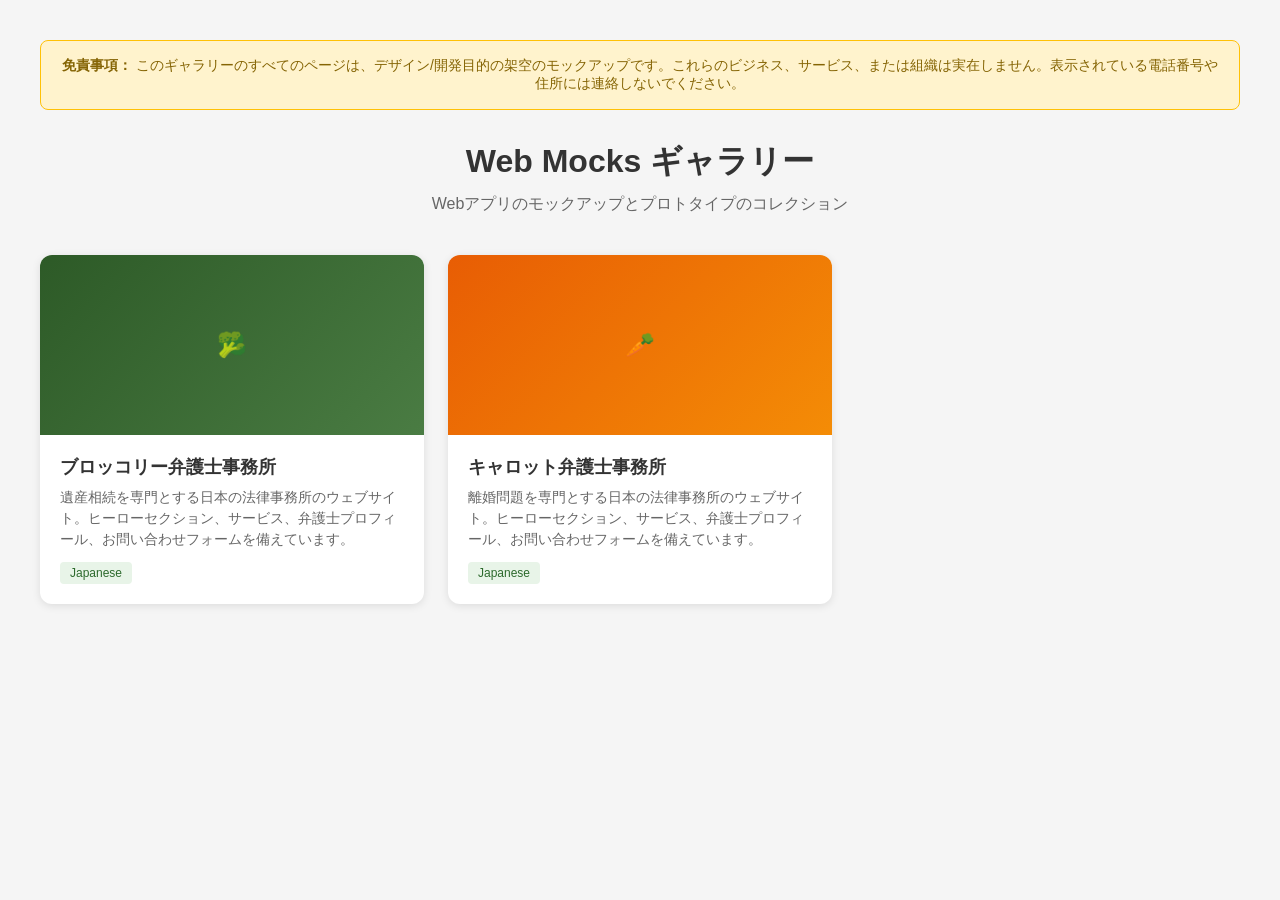
<file: index.html>
<!DOCTYPE html>
<html lang="ja">

<head>
    <meta charset="UTF-8">
    <meta name="viewport" content="width=device-width, initial-scale=1.0">
    <title>Web Mocks ギャラリー</title>
    <style>
        * {
            margin: 0;
            padding: 0;
            box-sizing: border-box;
        }

        body {
            font-family: -apple-system, BlinkMacSystemFont, 'Segoe UI', Roboto, sans-serif;
            background: #f5f5f5;
            min-height: 100vh;
            padding: 40px 20px;
        }

        .container {
            max-width: 1200px;
            margin: 0 auto;
        }

        h1 {
            text-align: center;
            margin-bottom: 10px;
            color: #333;
        }

        .subtitle {
            text-align: center;
            color: #666;
            margin-bottom: 40px;
        }

        .grid {
            display: grid;
            grid-template-columns: repeat(auto-fill, minmax(300px, 1fr));
            gap: 24px;
        }

        .card {
            background: #fff;
            border-radius: 12px;
            overflow: hidden;
            box-shadow: 0 2px 8px rgba(0, 0, 0, 0.1);
            transition: transform 0.2s, box-shadow 0.2s;
            text-decoration: none;
            color: inherit;
            display: block;
        }

        .card:hover {
            transform: translateY(-4px);
            box-shadow: 0 8px 24px rgba(0, 0, 0, 0.15);
        }

        .card a {
            text-decoration: none;
            color: inherit;
            display: block;
        }

        .card-preview {
            height: 180px;
            background: linear-gradient(135deg, #667eea 0%, #764ba2 100%);
            display: flex;
            align-items: center;
            justify-content: center;
            font-size: 48px;
        }

        .card-content {
            padding: 20px;
        }

        .card-title {
            font-size: 18px;
            font-weight: 600;
            margin-bottom: 8px;
            color: #333;
        }

        .card-desc {
            font-size: 14px;
            color: #666;
            line-height: 1.5;
        }

        .card-tag {
            display: inline-block;
            margin-top: 12px;
            padding: 4px 10px;
            background: #e8f4e8;
            color: #2d6a2d;
            border-radius: 4px;
            font-size: 12px;
        }

        .disclaimer {
            background: #fff3cd;
            border: 1px solid #ffc107;
            border-radius: 8px;
            padding: 16px 20px;
            margin-bottom: 30px;
            text-align: center;
        }

        .disclaimer strong {
            color: #856404;
        }

        .disclaimer p {
            color: #856404;
            font-size: 14px;
            margin: 0;
        }
    </style>
</head>

<body>
    <div class="container">
        <div class="disclaimer">
            <p><strong>免責事項：</strong>
                このギャラリーのすべてのページは、デザイン/開発目的の架空のモックアップです。これらのビジネス、サービス、または組織は実在しません。表示されている電話番号や住所には連絡しないでください。</p>
        </div>

        <h1>Web Mocks ギャラリー</h1>
        <p class="subtitle">Webアプリのモックアップとプロトタイプのコレクション</p>

        <div class="grid">
            <a href="broccoli-law/" class="card">
                <div class="card-preview" style="background: linear-gradient(135deg, #2d5a27 0%, #4a7c43 100%);">
                    <span style="color: white; font-size: 24px;">&#x1F966;</span>
                </div>
                <div class="card-content">
                    <h2 class="card-title">ブロッコリー弁護士事務所</h2>
                    <p class="card-desc">遺産相続を専門とする日本の法律事務所のウェブサイト。ヒーローセクション、サービス、弁護士プロフィール、お問い合わせフォームを備えています。</p>
                    <span class="card-tag">Japanese</span>
                </div>
            </a>

            <a href="carrot-law/" class="card">
                <div class="card-preview" style="background: linear-gradient(135deg, #e85d04 0%, #f48c06 100%);">
                    <span style="color: white; font-size: 24px;">&#x1F955;</span>
                </div>
                <div class="card-content">
                    <h2 class="card-title">キャロット弁護士事務所</h2>
                    <p class="card-desc">離婚問題を専門とする日本の法律事務所のウェブサイト。ヒーローセクション、サービス、弁護士プロフィール、お問い合わせフォームを備えています。</p>
                    <span class="card-tag">Japanese</span>
                </div>
            </a>

            <!-- Add more cards here as you create new mocks -->

        </div>
    </div>
</body>

</html>
</file>
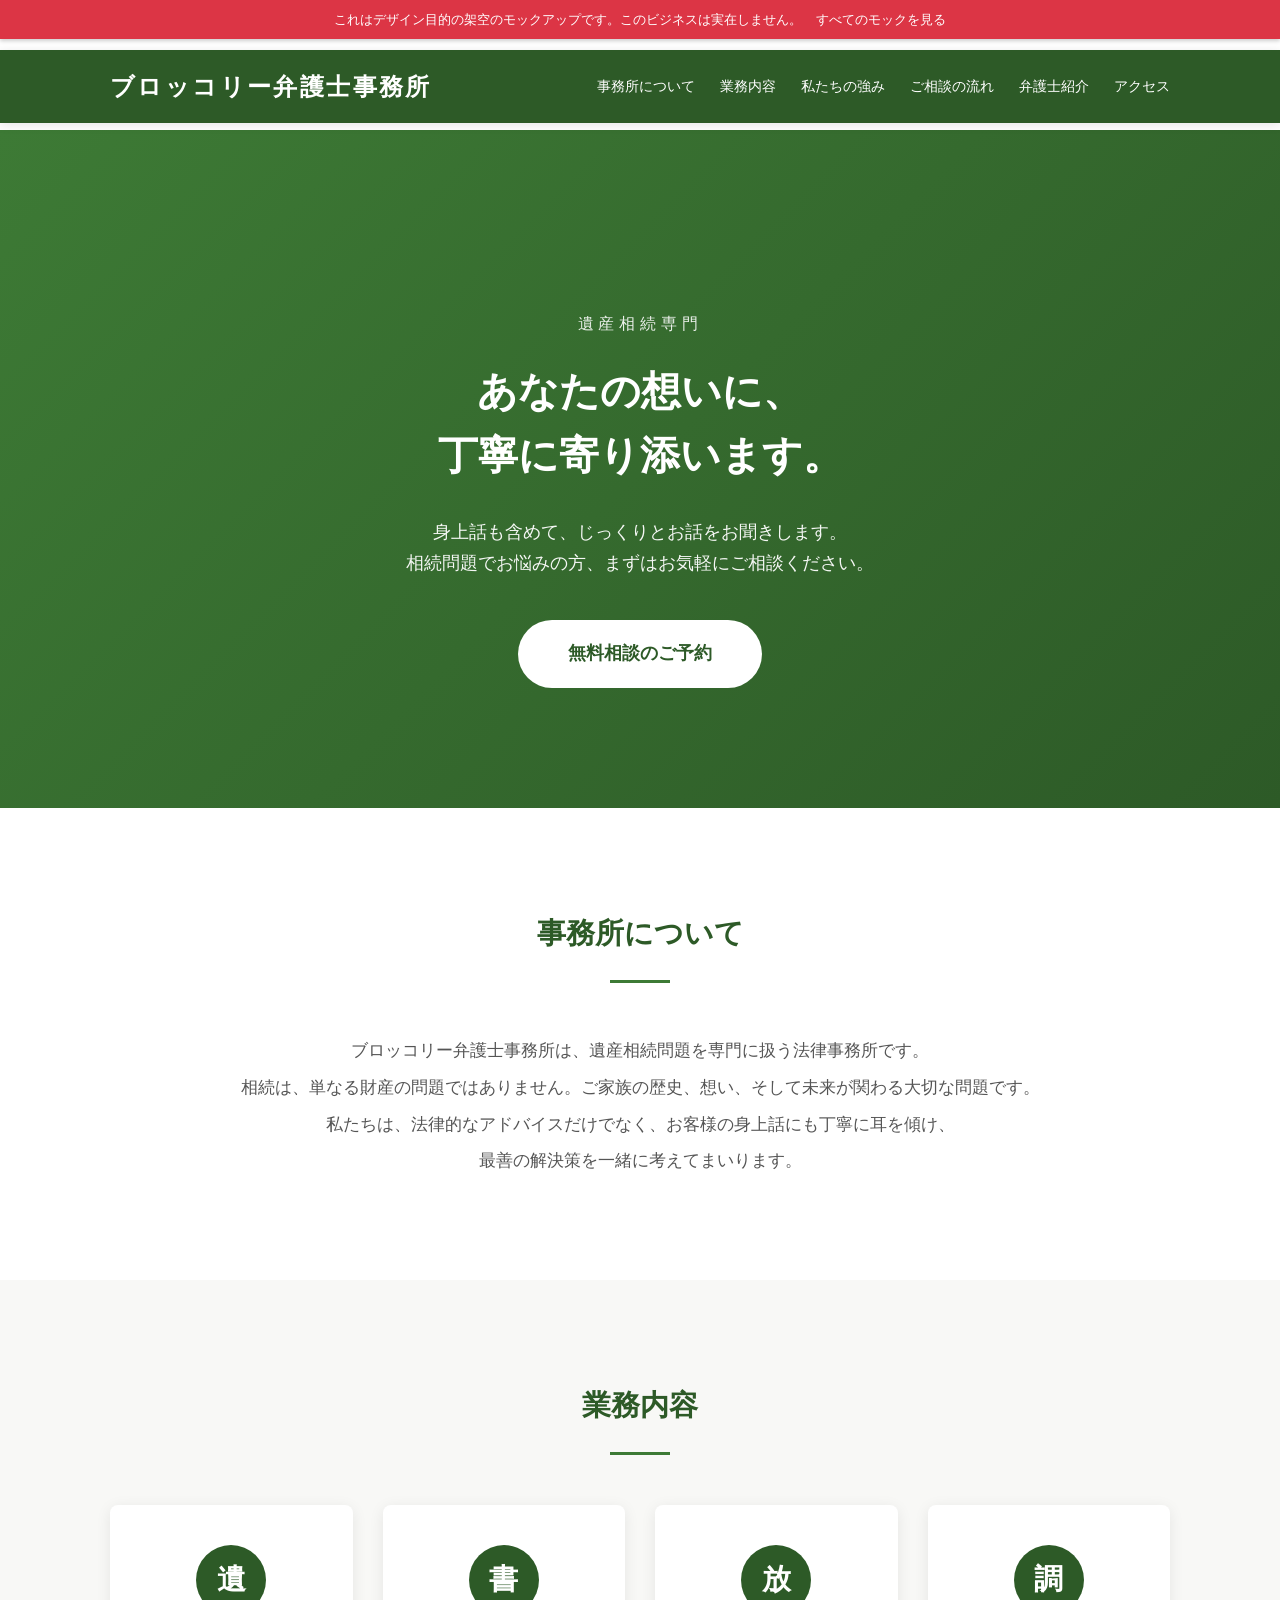
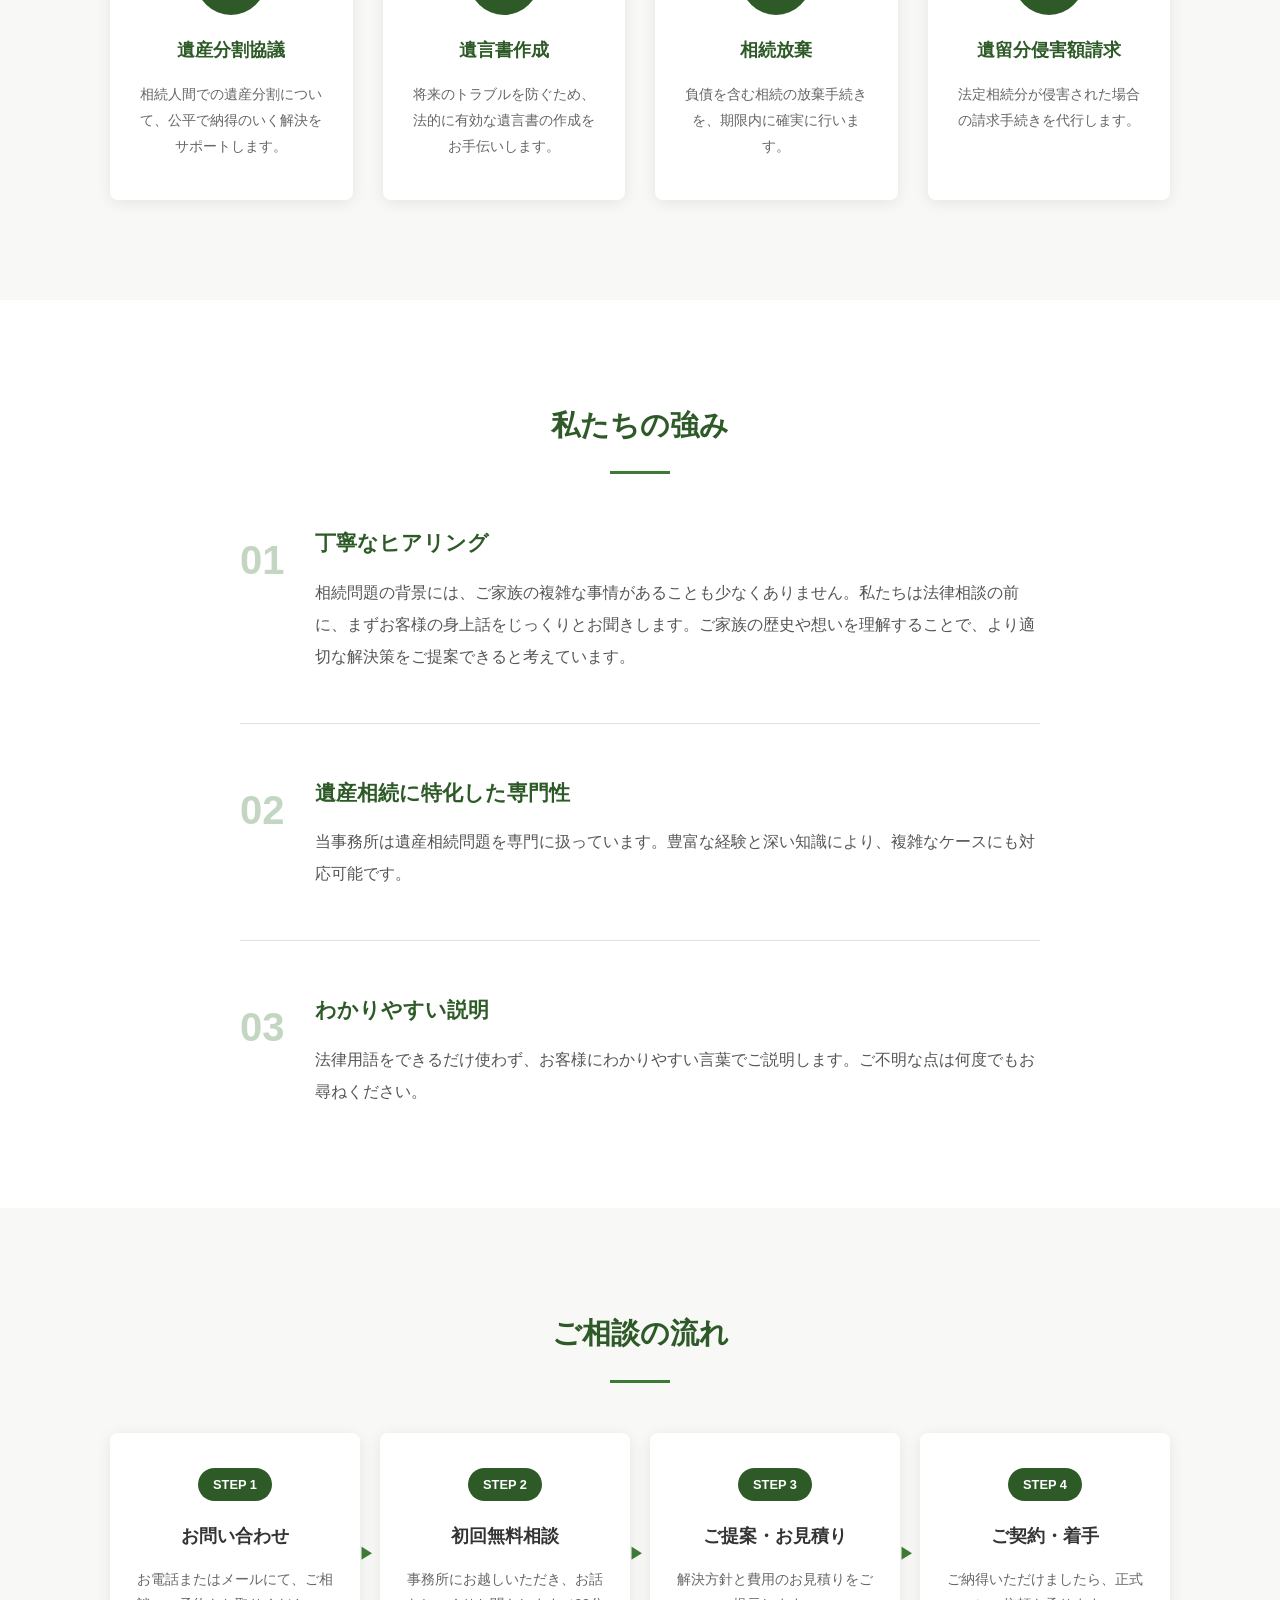
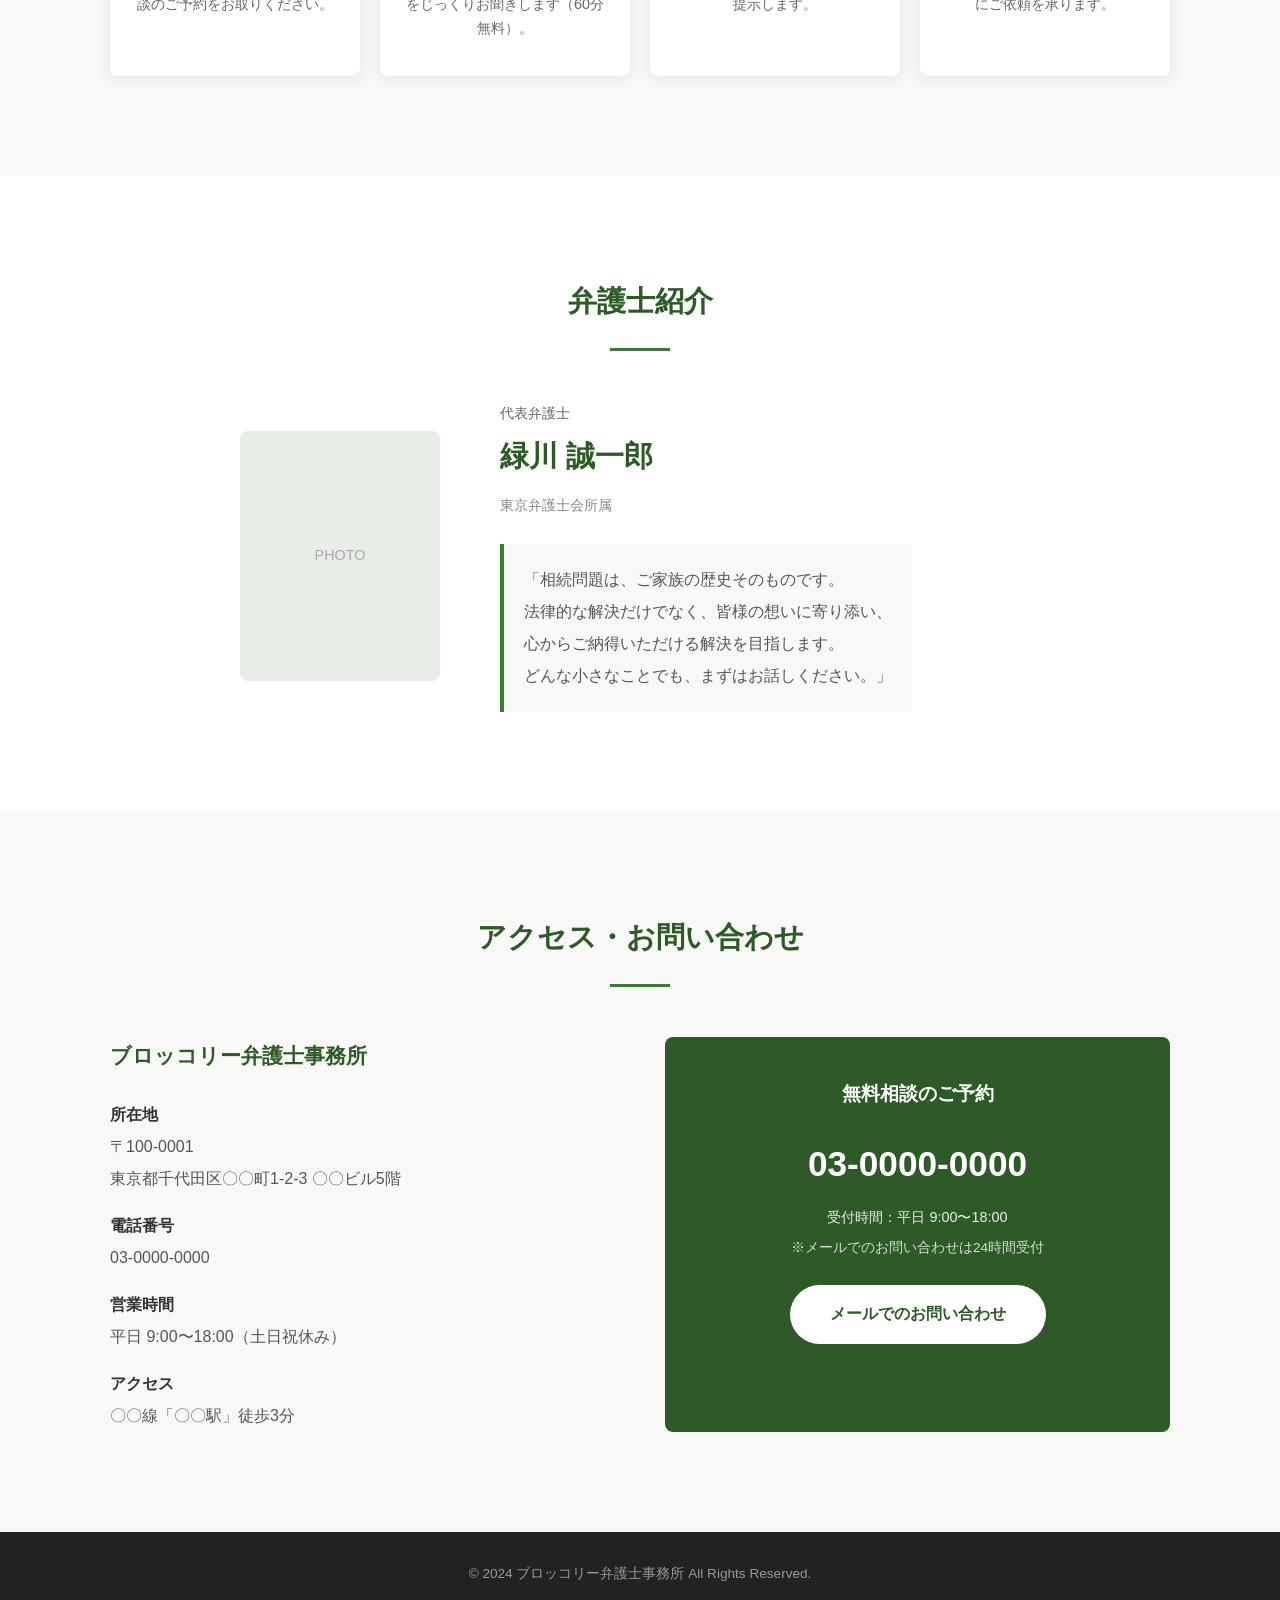
<file: broccoli-law/index.html>
<!DOCTYPE html>
<html lang="ja">

<head>
    <meta charset="UTF-8">
    <meta name="viewport" content="width=device-width, initial-scale=1.0">
    <title>ブロッコリー弁護士事務所 | 遺産相続専門</title>
    <link rel="stylesheet" href="style.css">
    <style>
        .mock-banner {
            position: fixed;
            top: 0;
            left: 0;
            right: 0;
            background: #dc3545;
            color: white;
            text-align: center;
            padding: 8px 16px;
            font-size: 13px;
            z-index: 10000;
            box-shadow: 0 2px 4px rgba(0, 0, 0, 0.2);
        }

        .mock-banner a {
            color: white;
            margin-left: 10px;
        }

        body {
            padding-top: 130px;
        }

        .header {
            top: 50px;
        }
    </style>
</head>

<body>
    <div class="mock-banner">
        これはデザイン目的の架空のモックアップです。このビジネスは実在しません。
        <a href="../">すべてのモックを見る</a>
    </div>

    <!-- ヘッダー -->
    <header class="header">
        <div class="header-inner">
            <h1 class="logo">ブロッコリー弁護士事務所</h1>
            <nav class="nav">
                <ul>
                    <li><a href="#about">事務所について</a></li>
                    <li><a href="#service">業務内容</a></li>
                    <li><a href="#feature">私たちの強み</a></li>
                    <li><a href="#flow">ご相談の流れ</a></li>
                    <li><a href="#lawyer">弁護士紹介</a></li>
                    <li><a href="#access">アクセス</a></li>
                </ul>
            </nav>
        </div>
    </header>

    <!-- メインビジュアル -->
    <section class="hero">
        <div class="hero-content">
            <p class="hero-sub">遺産相続専門</p>
            <h2 class="hero-title">あなたの想いに、<br>丁寧に寄り添います。</h2>
            <p class="hero-desc">身上話も含めて、じっくりとお話をお聞きします。<br>相続問題でお悩みの方、まずはお気軽にご相談ください。</p>
            <a href="#contact" class="btn-primary">無料相談のご予約</a>
        </div>
    </section>

    <!-- 事務所について -->
    <section id="about" class="section">
        <div class="container">
            <h2 class="section-title">事務所について</h2>
            <p class="section-text">
                ブロッコリー弁護士事務所は、遺産相続問題を専門に扱う法律事務所です。<br>
                相続は、単なる財産の問題ではありません。ご家族の歴史、想い、そして未来が関わる大切な問題です。<br>
                私たちは、法律的なアドバイスだけでなく、お客様の身上話にも丁寧に耳を傾け、<br>
                最善の解決策を一緒に考えてまいります。
            </p>
        </div>
    </section>

    <!-- 業務内容 -->
    <section id="service" class="section section-gray">
        <div class="container">
            <h2 class="section-title">業務内容</h2>
            <div class="service-grid">
                <div class="service-card">
                    <div class="service-icon">遺</div>
                    <h3>遺産分割協議</h3>
                    <p>相続人間での遺産分割について、公平で納得のいく解決をサポートします。</p>
                </div>
                <div class="service-card">
                    <div class="service-icon">書</div>
                    <h3>遺言書作成</h3>
                    <p>将来のトラブルを防ぐため、法的に有効な遺言書の作成をお手伝いします。</p>
                </div>
                <div class="service-card">
                    <div class="service-icon">放</div>
                    <h3>相続放棄</h3>
                    <p>負債を含む相続の放棄手続きを、期限内に確実に行います。</p>
                </div>
                <div class="service-card">
                    <div class="service-icon">調</div>
                    <h3>遺留分侵害額請求</h3>
                    <p>法定相続分が侵害された場合の請求手続きを代行します。</p>
                </div>
            </div>
        </div>
    </section>

    <!-- 私たちの強み -->
    <section id="feature" class="section">
        <div class="container">
            <h2 class="section-title">私たちの強み</h2>
            <div class="feature-list">
                <div class="feature-item">
                    <div class="feature-number">01</div>
                    <div class="feature-content">
                        <h3>丁寧なヒアリング</h3>
                        <p>相続問題の背景には、ご家族の複雑な事情があることも少なくありません。私たちは法律相談の前に、まずお客様の身上話をじっくりとお聞きします。ご家族の歴史や想いを理解することで、より適切な解決策をご提案できると考えています。
                        </p>
                    </div>
                </div>
                <div class="feature-item">
                    <div class="feature-number">02</div>
                    <div class="feature-content">
                        <h3>遺産相続に特化した専門性</h3>
                        <p>当事務所は遺産相続問題を専門に扱っています。豊富な経験と深い知識により、複雑なケースにも対応可能です。</p>
                    </div>
                </div>
                <div class="feature-item">
                    <div class="feature-number">03</div>
                    <div class="feature-content">
                        <h3>わかりやすい説明</h3>
                        <p>法律用語をできるだけ使わず、お客様にわかりやすい言葉でご説明します。ご不明な点は何度でもお尋ねください。</p>
                    </div>
                </div>
            </div>
        </div>
    </section>

    <!-- ご相談の流れ -->
    <section id="flow" class="section section-gray">
        <div class="container">
            <h2 class="section-title">ご相談の流れ</h2>
            <div class="flow-list">
                <div class="flow-item">
                    <div class="flow-step">STEP 1</div>
                    <h3>お問い合わせ</h3>
                    <p>お電話またはメールにて、ご相談のご予約をお取りください。</p>
                </div>
                <div class="flow-item">
                    <div class="flow-step">STEP 2</div>
                    <h3>初回無料相談</h3>
                    <p>事務所にお越しいただき、お話をじっくりお聞きします（60分無料）。</p>
                </div>
                <div class="flow-item">
                    <div class="flow-step">STEP 3</div>
                    <h3>ご提案・お見積り</h3>
                    <p>解決方針と費用のお見積りをご提示します。</p>
                </div>
                <div class="flow-item">
                    <div class="flow-step">STEP 4</div>
                    <h3>ご契約・着手</h3>
                    <p>ご納得いただけましたら、正式にご依頼を承ります。</p>
                </div>
            </div>
        </div>
    </section>

    <!-- 弁護士紹介 -->
    <section id="lawyer" class="section">
        <div class="container">
            <h2 class="section-title">弁護士紹介</h2>
            <div class="lawyer-profile">
                <div class="lawyer-photo"></div>
                <div class="lawyer-info">
                    <p class="lawyer-position">代表弁護士</p>
                    <h3 class="lawyer-name">緑川 誠一郎</h3>
                    <p class="lawyer-bar">東京弁護士会所属</p>
                    <p class="lawyer-message">
                        「相続問題は、ご家族の歴史そのものです。<br>
                        法律的な解決だけでなく、皆様の想いに寄り添い、<br>
                        心からご納得いただける解決を目指します。<br>
                        どんな小さなことでも、まずはお話しください。」
                    </p>
                </div>
            </div>
        </div>
    </section>

    <!-- アクセス・お問い合わせ -->
    <section id="access" class="section section-gray">
        <div class="container">
            <h2 class="section-title">アクセス・お問い合わせ</h2>
            <div class="access-grid">
                <div class="access-info">
                    <h3>ブロッコリー弁護士事務所</h3>
                    <dl>
                        <dt>所在地</dt>
                        <dd>〒100-0001<br>東京都千代田区〇〇町1-2-3 〇〇ビル5階</dd>
                        <dt>電話番号</dt>
                        <dd>03-0000-0000</dd>
                        <dt>営業時間</dt>
                        <dd>平日 9:00〜18:00（土日祝休み）</dd>
                        <dt>アクセス</dt>
                        <dd>〇〇線「〇〇駅」徒歩3分</dd>
                    </dl>
                </div>
                <div id="contact" class="contact-box">
                    <h3>無料相談のご予約</h3>
                    <p class="contact-tel">03-0000-0000</p>
                    <p class="contact-hours">受付時間：平日 9:00〜18:00</p>
                    <p class="contact-note">※メールでのお問い合わせは24時間受付</p>
                    <a href="mailto:info@example.com" class="btn-secondary">メールでのお問い合わせ</a>
                </div>
            </div>
        </div>
    </section>

    <!-- フッター -->
    <footer class="footer">
        <p>&copy; 2024 ブロッコリー弁護士事務所 All Rights Reserved.</p>
    </footer>
</body>

</html>
</file>
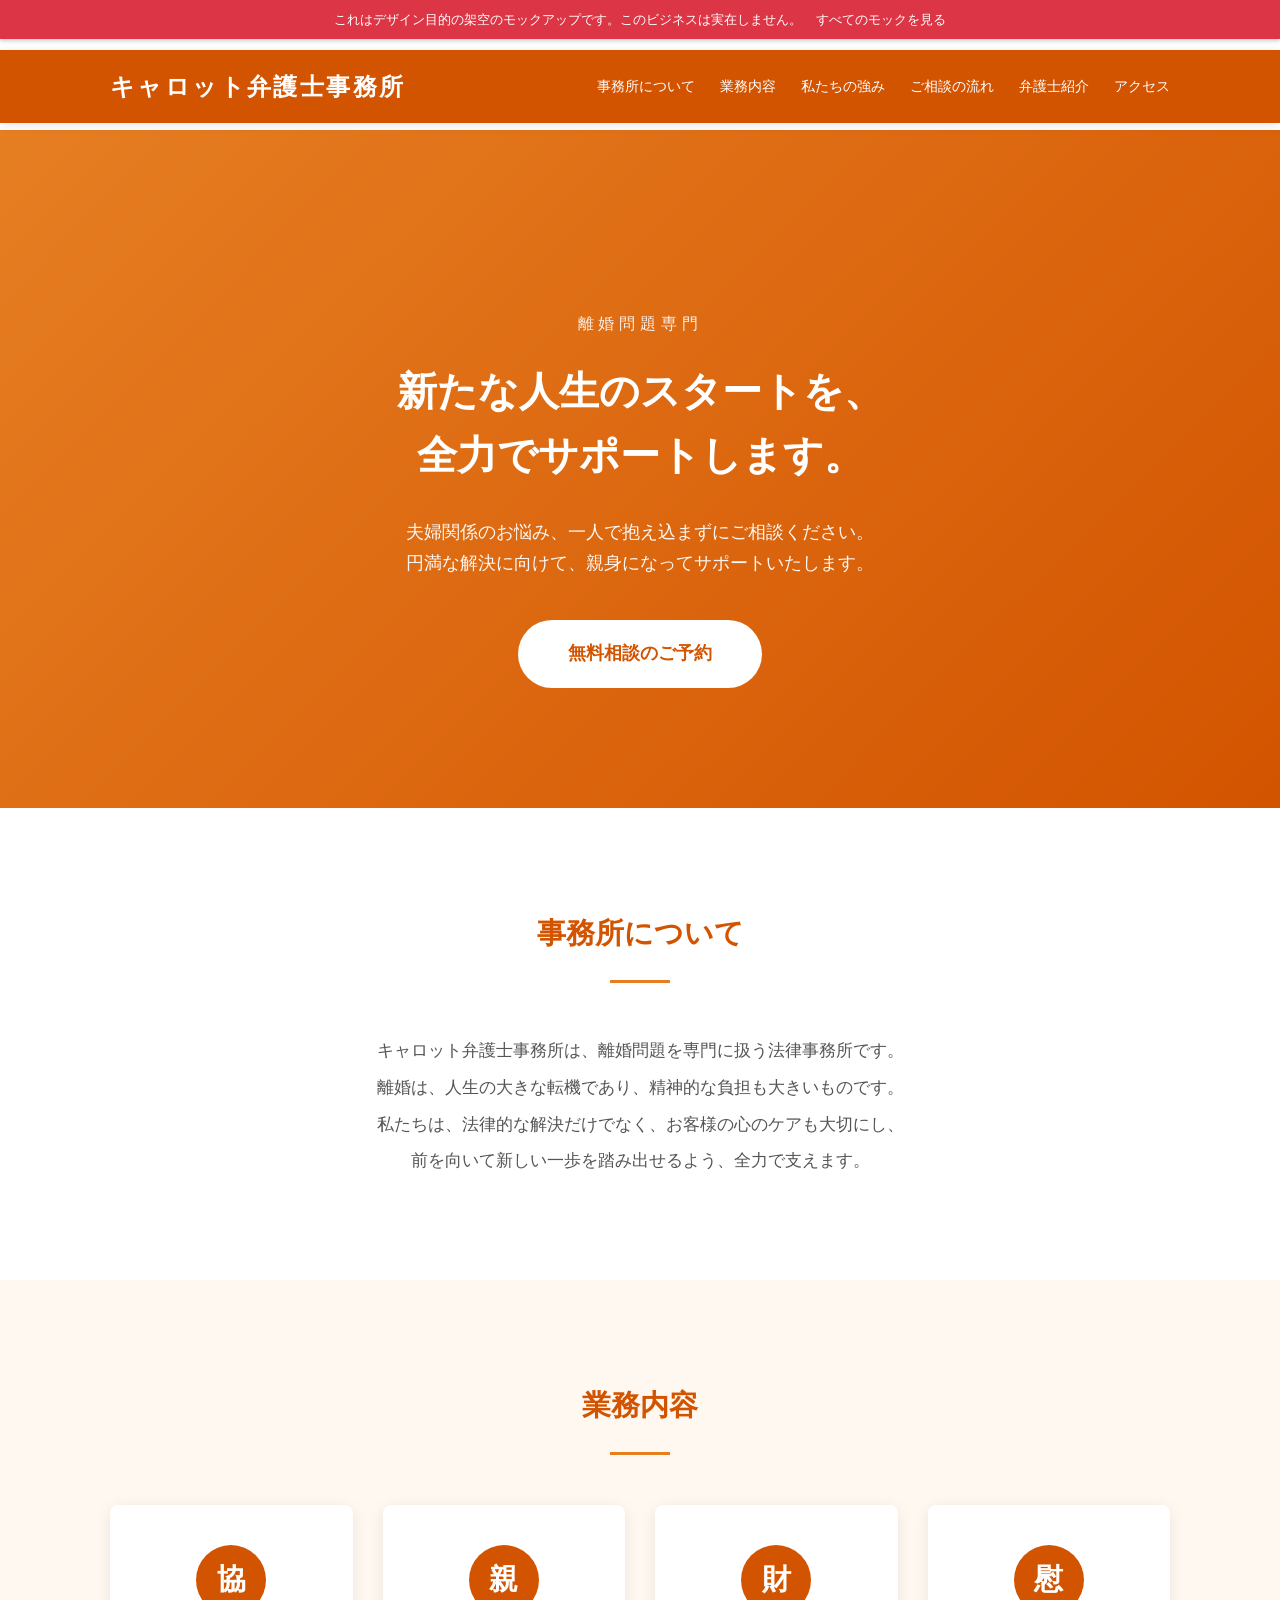
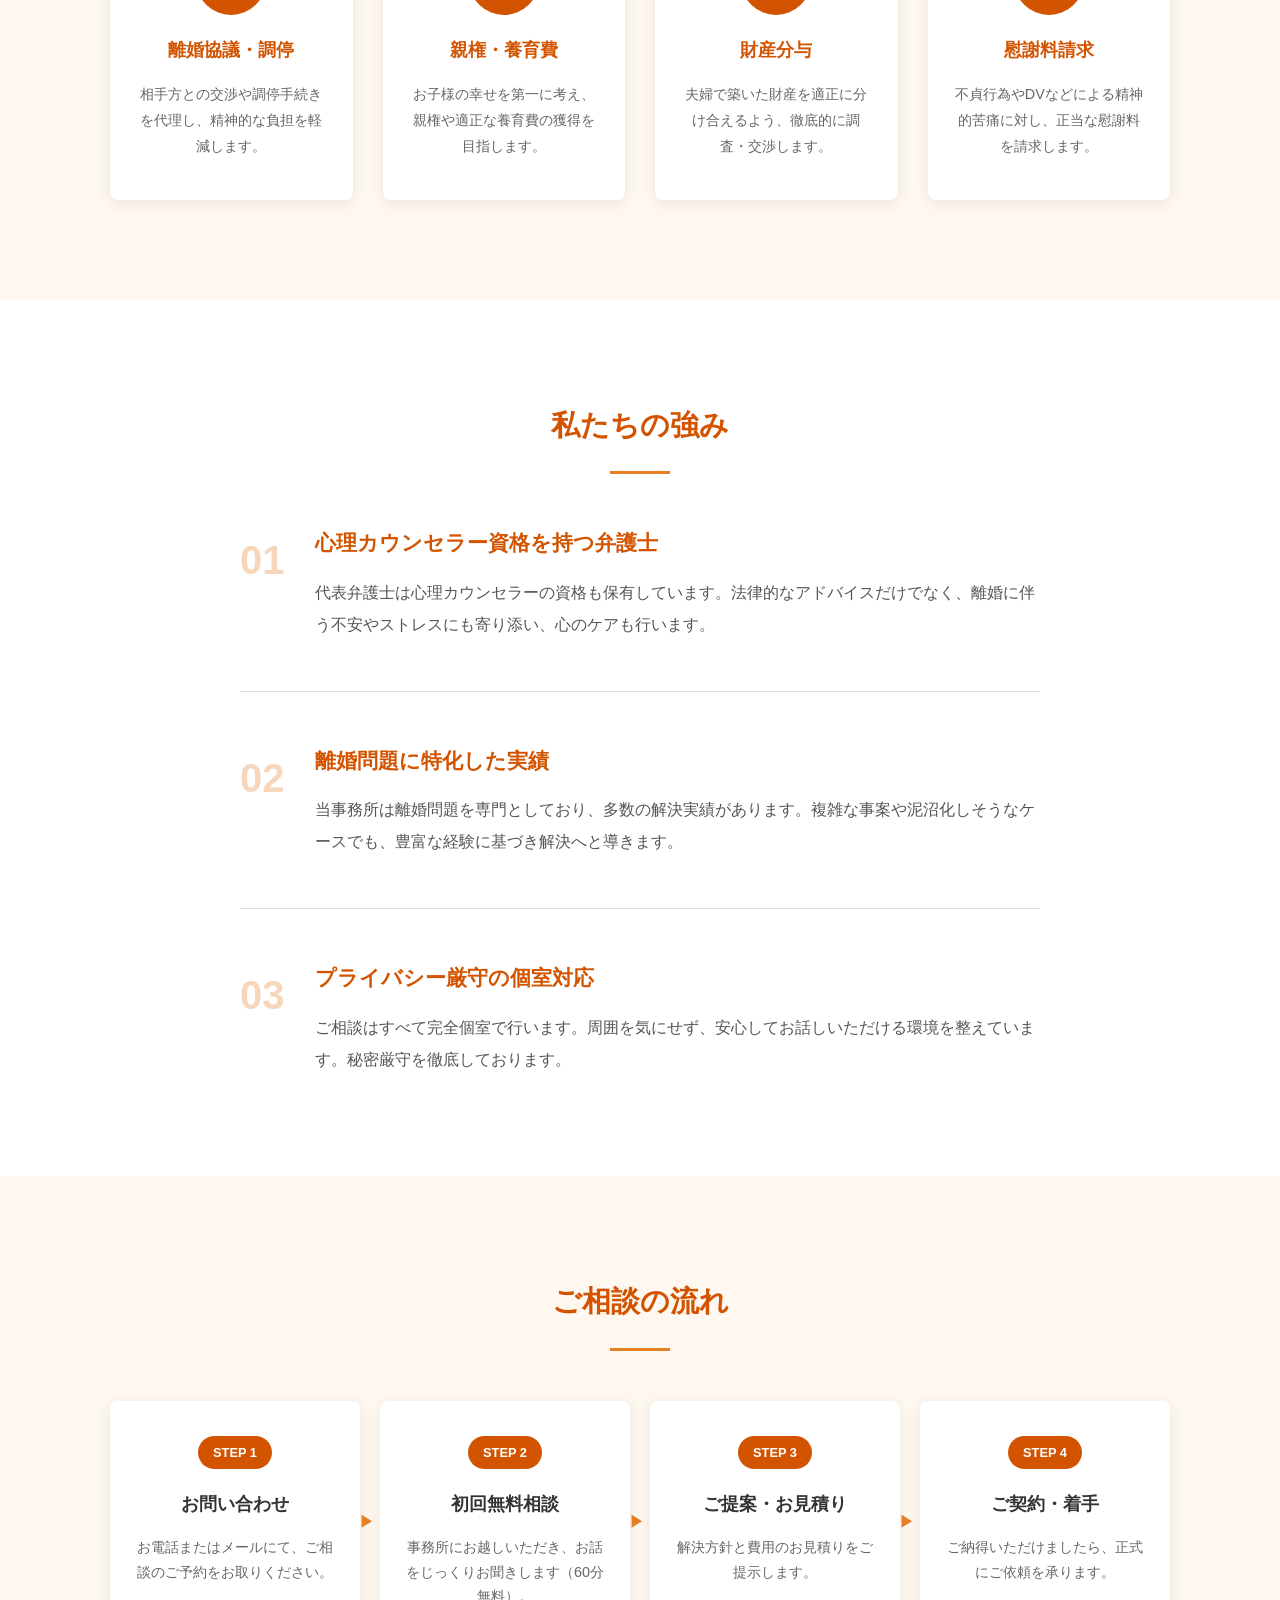
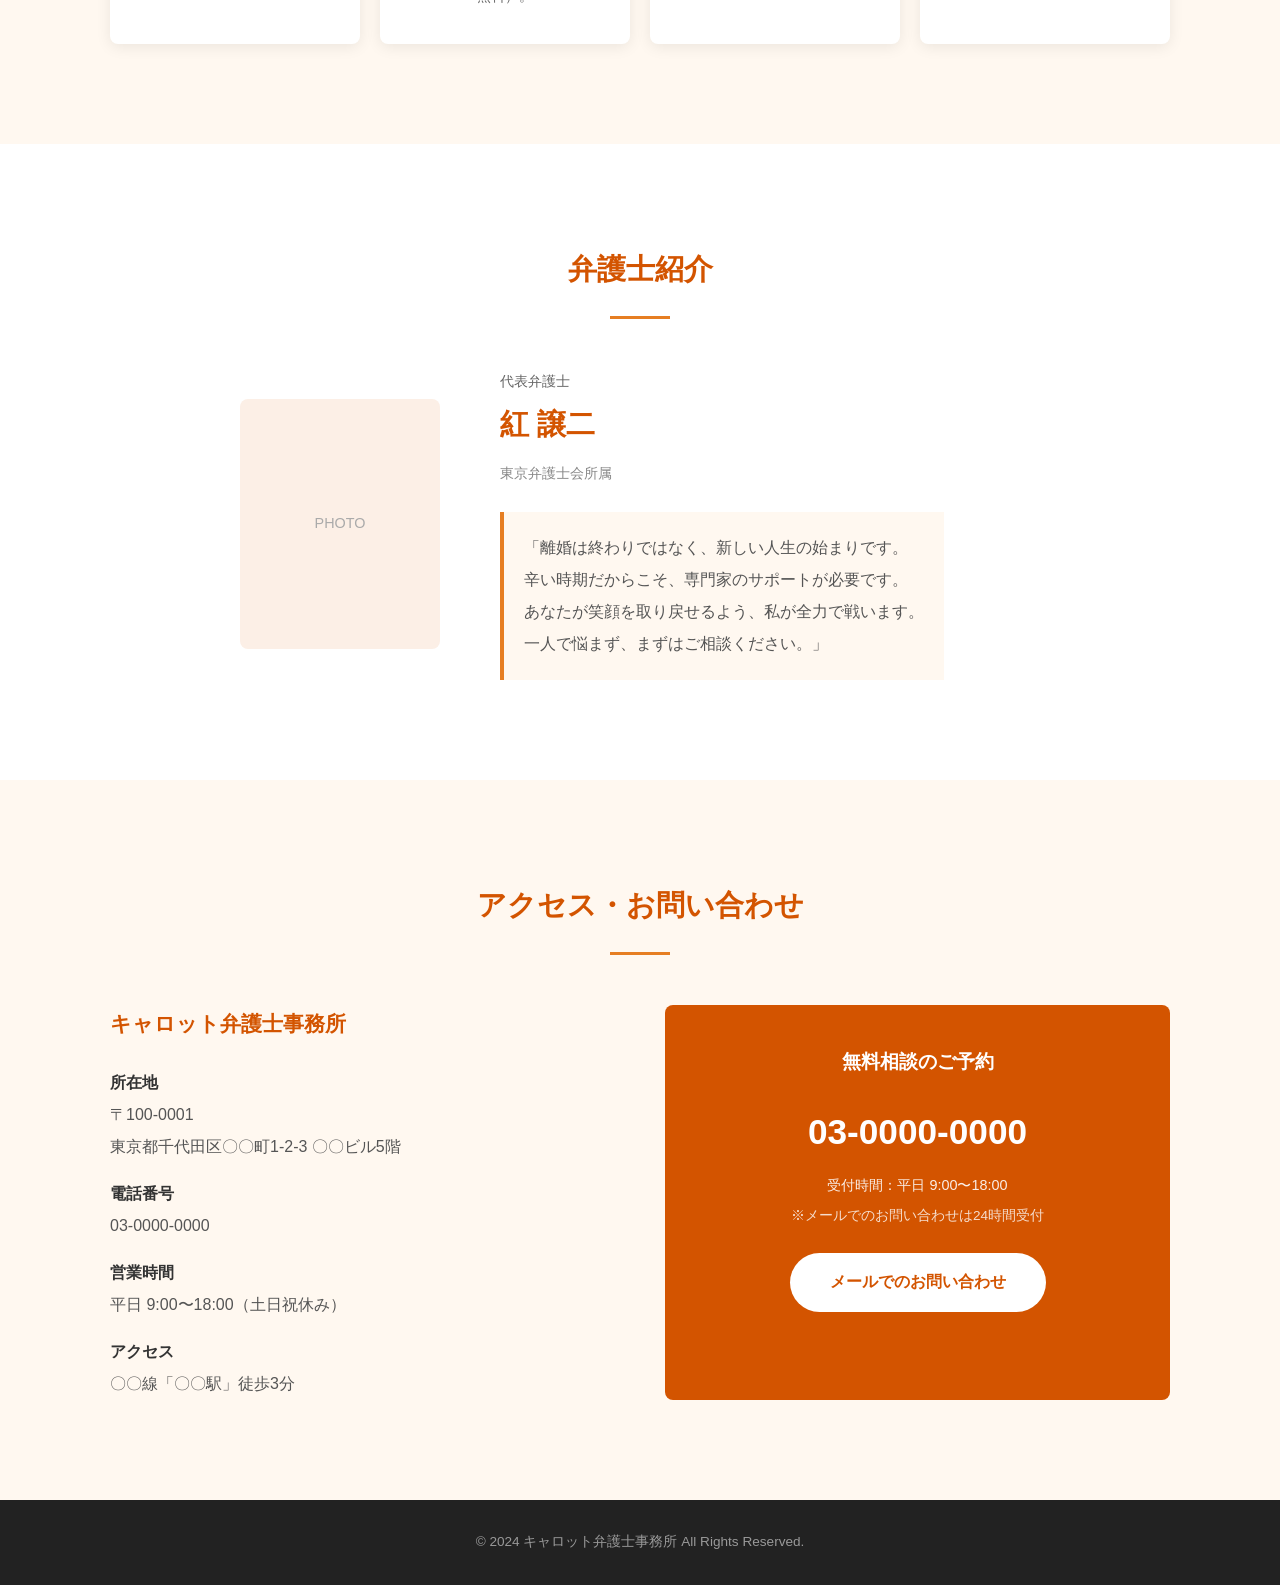
<file: carrot-law/index.html>
<!DOCTYPE html>
<html lang="ja">

<head>
    <meta charset="UTF-8">
    <meta name="viewport" content="width=device-width, initial-scale=1.0">
    <title>キャロット弁護士事務所 | 離婚問題専門</title>
    <link rel="stylesheet" href="style.css">
    <style>
        .mock-banner {
            position: fixed;
            top: 0;
            left: 0;
            right: 0;
            background: #dc3545;
            color: white;
            text-align: center;
            padding: 8px 16px;
            font-size: 13px;
            z-index: 10000;
            box-shadow: 0 2px 4px rgba(0, 0, 0, 0.2);
        }

        .mock-banner a {
            color: white;
            margin-left: 10px;
        }

        body {
            padding-top: 130px;
        }

        .header {
            top: 50px;
        }
    </style>
</head>

<body>
    <div class="mock-banner">
        これはデザイン目的の架空のモックアップです。このビジネスは実在しません。
        <a href="../">すべてのモックを見る</a>
    </div>

    <!-- ヘッダー -->
    <header class="header">
        <div class="header-inner">
            <h1 class="logo">キャロット弁護士事務所</h1>
            <nav class="nav">
                <ul>
                    <li><a href="#about">事務所について</a></li>
                    <li><a href="#service">業務内容</a></li>
                    <li><a href="#feature">私たちの強み</a></li>
                    <li><a href="#flow">ご相談の流れ</a></li>
                    <li><a href="#lawyer">弁護士紹介</a></li>
                    <li><a href="#access">アクセス</a></li>
                </ul>
            </nav>
        </div>
    </header>

    <!-- メインビジュアル -->
    <section class="hero">
        <div class="hero-content">
            <p class="hero-sub">離婚問題専門</p>
            <h2 class="hero-title">新たな人生のスタートを、<br>全力でサポートします。</h2>
            <p class="hero-desc">夫婦関係のお悩み、一人で抱え込まずにご相談ください。<br>円満な解決に向けて、親身になってサポートいたします。</p>
            <a href="#contact" class="btn-primary">無料相談のご予約</a>
        </div>
    </section>

    <!-- 事務所について -->
    <section id="about" class="section">
        <div class="container">
            <h2 class="section-title">事務所について</h2>
            <p class="section-text">
                キャロット弁護士事務所は、離婚問題を専門に扱う法律事務所です。<br>
                離婚は、人生の大きな転機であり、精神的な負担も大きいものです。<br>
                私たちは、法律的な解決だけでなく、お客様の心のケアも大切にし、<br>
                前を向いて新しい一歩を踏み出せるよう、全力で支えます。
            </p>
        </div>
    </section>

    <!-- 業務内容 -->
    <section id="service" class="section section-gray">
        <div class="container">
            <h2 class="section-title">業務内容</h2>
            <div class="service-grid">
                <div class="service-card">
                    <div class="service-icon">協</div>
                    <h3>離婚協議・調停</h3>
                    <p>相手方との交渉や調停手続きを代理し、精神的な負担を軽減します。</p>
                </div>
                <div class="service-card">
                    <div class="service-icon">親</div>
                    <h3>親権・養育費</h3>
                    <p>お子様の幸せを第一に考え、親権や適正な養育費の獲得を目指します。</p>
                </div>
                <div class="service-card">
                    <div class="service-icon">財</div>
                    <h3>財産分与</h3>
                    <p>夫婦で築いた財産を適正に分け合えるよう、徹底的に調査・交渉します。</p>
                </div>
                <div class="service-card">
                    <div class="service-icon">慰</div>
                    <h3>慰謝料請求</h3>
                    <p>不貞行為やDVなどによる精神的苦痛に対し、正当な慰謝料を請求します。</p>
                </div>
            </div>
        </div>
    </section>

    <!-- 私たちの強み -->
    <section id="feature" class="section">
        <div class="container">
            <h2 class="section-title">私たちの強み</h2>
            <div class="feature-list">
                <div class="feature-item">
                    <div class="feature-number">01</div>
                    <div class="feature-content">
                        <h3>心理カウンセラー資格を持つ弁護士</h3>
                        <p>代表弁護士は心理カウンセラーの資格も保有しています。法律的なアドバイスだけでなく、離婚に伴う不安やストレスにも寄り添い、心のケアも行います。</p>
                    </div>
                </div>
                <div class="feature-item">
                    <div class="feature-number">02</div>
                    <div class="feature-content">
                        <h3>離婚問題に特化した実績</h3>
                        <p>当事務所は離婚問題を専門としており、多数の解決実績があります。複雑な事案や泥沼化しそうなケースでも、豊富な経験に基づき解決へと導きます。</p>
                    </div>
                </div>
                <div class="feature-item">
                    <div class="feature-number">03</div>
                    <div class="feature-content">
                        <h3>プライバシー厳守の個室対応</h3>
                        <p>ご相談はすべて完全個室で行います。周囲を気にせず、安心してお話しいただける環境を整えています。秘密厳守を徹底しております。</p>
                    </div>
                </div>
            </div>
        </div>
    </section>

    <!-- ご相談の流れ -->
    <section id="flow" class="section section-gray">
        <div class="container">
            <h2 class="section-title">ご相談の流れ</h2>
            <div class="flow-list">
                <div class="flow-item">
                    <div class="flow-step">STEP 1</div>
                    <h3>お問い合わせ</h3>
                    <p>お電話またはメールにて、ご相談のご予約をお取りください。</p>
                </div>
                <div class="flow-item">
                    <div class="flow-step">STEP 2</div>
                    <h3>初回無料相談</h3>
                    <p>事務所にお越しいただき、お話をじっくりお聞きします（60分無料）。</p>
                </div>
                <div class="flow-item">
                    <div class="flow-step">STEP 3</div>
                    <h3>ご提案・お見積り</h3>
                    <p>解決方針と費用のお見積りをご提示します。</p>
                </div>
                <div class="flow-item">
                    <div class="flow-step">STEP 4</div>
                    <h3>ご契約・着手</h3>
                    <p>ご納得いただけましたら、正式にご依頼を承ります。</p>
                </div>
            </div>
        </div>
    </section>

    <!-- 弁護士紹介 -->
    <section id="lawyer" class="section">
        <div class="container">
            <h2 class="section-title">弁護士紹介</h2>
            <div class="lawyer-profile">
                <div class="lawyer-photo"></div>
                <div class="lawyer-info">
                    <p class="lawyer-position">代表弁護士</p>
                    <h3 class="lawyer-name">紅 譲二</h3>
                    <p class="lawyer-bar">東京弁護士会所属</p>
                    <p class="lawyer-message">
                        「離婚は終わりではなく、新しい人生の始まりです。<br>
                        辛い時期だからこそ、専門家のサポートが必要です。<br>
                        あなたが笑顔を取り戻せるよう、私が全力で戦います。<br>
                        一人で悩まず、まずはご相談ください。」
                    </p>
                </div>
            </div>
        </div>
    </section>

    <!-- アクセス・お問い合わせ -->
    <section id="access" class="section section-gray">
        <div class="container">
            <h2 class="section-title">アクセス・お問い合わせ</h2>
            <div class="access-grid">
                <div class="access-info">
                    <h3>キャロット弁護士事務所</h3>
                    <dl>
                        <dt>所在地</dt>
                        <dd>〒100-0001<br>東京都千代田区〇〇町1-2-3 〇〇ビル5階</dd>
                        <dt>電話番号</dt>
                        <dd>03-0000-0000</dd>
                        <dt>営業時間</dt>
                        <dd>平日 9:00〜18:00（土日祝休み）</dd>
                        <dt>アクセス</dt>
                        <dd>〇〇線「〇〇駅」徒歩3分</dd>
                    </dl>
                </div>
                <div id="contact" class="contact-box">
                    <h3>無料相談のご予約</h3>
                    <p class="contact-tel">03-0000-0000</p>
                    <p class="contact-hours">受付時間：平日 9:00〜18:00</p>
                    <p class="contact-note">※メールでのお問い合わせは24時間受付</p>
                    <a href="mailto:info@example.com" class="btn-secondary">メールでのお問い合わせ</a>
                </div>
            </div>
        </div>
    </section>

    <!-- フッター -->
    <footer class="footer">
        <p>&copy; 2024 キャロット弁護士事務所 All Rights Reserved.</p>
    </footer>
</body>

</html>
</file>
<file: broccoli-law/style.css>
/* リセットと基本スタイル */
* {
    margin: 0;
    padding: 0;
    box-sizing: border-box;
}

html {
    scroll-behavior: smooth;
}

body {
    font-family: "Hiragino Kaku Gothic ProN", "Hiragino Sans", "Yu Gothic", "Meiryo", sans-serif;
    line-height: 1.8;
    color: #333;
    background-color: #fff;
}

a {
    text-decoration: none;
    color: inherit;
}

ul {
    list-style: none;
}

/* コンテナ */
.container {
    max-width: 1100px;
    margin: 0 auto;
    padding: 0 20px;
}

/* ヘッダー */
.header {
    background-color: #2d5a27;
    color: #fff;
    position: fixed;
    width: 100%;
    top: 0;
    z-index: 1000;
    box-shadow: 0 2px 10px rgba(0, 0, 0, 0.1);
}

.header-inner {
    max-width: 1100px;
    margin: 0 auto;
    padding: 15px 20px;
    display: flex;
    justify-content: space-between;
    align-items: center;
}

.logo {
    font-size: 1.5rem;
    font-weight: bold;
    letter-spacing: 0.1em;
}

.nav ul {
    display: flex;
    gap: 25px;
}

.nav a {
    font-size: 0.9rem;
    transition: opacity 0.3s;
}

.nav a:hover {
    opacity: 0.7;
}

/* メインビジュアル */
.hero {
    background: linear-gradient(135deg, #3d7a35 0%, #2d5a27 100%);
    color: #fff;
    padding: 180px 20px 120px;
    text-align: center;
}

.hero-sub {
    font-size: 1rem;
    letter-spacing: 0.3em;
    margin-bottom: 20px;
    opacity: 0.9;
}

.hero-title {
    font-size: 2.5rem;
    font-weight: bold;
    line-height: 1.6;
    margin-bottom: 30px;
}

.hero-desc {
    font-size: 1.1rem;
    margin-bottom: 40px;
    opacity: 0.95;
}

.btn-primary {
    display: inline-block;
    background-color: #fff;
    color: #2d5a27;
    padding: 18px 50px;
    font-size: 1.1rem;
    font-weight: bold;
    border-radius: 50px;
    transition: all 0.3s;
}

.btn-primary:hover {
    background-color: #f0f0f0;
    transform: translateY(-2px);
    box-shadow: 0 5px 20px rgba(0, 0, 0, 0.2);
}

/* セクション共通 */
.section {
    padding: 100px 0;
}

.section-gray {
    background-color: #f8f8f6;
}

.section-title {
    text-align: center;
    font-size: 1.8rem;
    color: #2d5a27;
    margin-bottom: 50px;
    position: relative;
}

.section-title::after {
    content: "";
    display: block;
    width: 60px;
    height: 3px;
    background-color: #3d7a35;
    margin: 20px auto 0;
}

.section-text {
    text-align: center;
    font-size: 1.05rem;
    line-height: 2.2;
    color: #555;
}

/* 業務内容 */
.service-grid {
    display: grid;
    grid-template-columns: repeat(4, 1fr);
    gap: 30px;
}

.service-card {
    background-color: #fff;
    padding: 40px 25px;
    text-align: center;
    border-radius: 8px;
    box-shadow: 0 3px 15px rgba(0, 0, 0, 0.08);
    transition: transform 0.3s;
}

.service-card:hover {
    transform: translateY(-5px);
}

.service-icon {
    width: 70px;
    height: 70px;
    background-color: #2d5a27;
    color: #fff;
    font-size: 1.8rem;
    font-weight: bold;
    border-radius: 50%;
    display: flex;
    align-items: center;
    justify-content: center;
    margin: 0 auto 20px;
}

.service-card h3 {
    font-size: 1.1rem;
    color: #2d5a27;
    margin-bottom: 15px;
}

.service-card p {
    font-size: 0.9rem;
    color: #666;
    line-height: 1.8;
}

/* 私たちの強み */
.feature-list {
    max-width: 800px;
    margin: 0 auto;
}

.feature-item {
    display: flex;
    gap: 30px;
    margin-bottom: 50px;
    padding-bottom: 50px;
    border-bottom: 1px solid #e0e0e0;
}

.feature-item:last-child {
    margin-bottom: 0;
    padding-bottom: 0;
    border-bottom: none;
}

.feature-number {
    font-size: 2.5rem;
    font-weight: bold;
    color: #3d7a35;
    opacity: 0.3;
    flex-shrink: 0;
}

.feature-content h3 {
    font-size: 1.3rem;
    color: #2d5a27;
    margin-bottom: 15px;
}

.feature-content p {
    color: #555;
    line-height: 2;
}

/* ご相談の流れ */
.flow-list {
    display: grid;
    grid-template-columns: repeat(4, 1fr);
    gap: 20px;
}

.flow-item {
    background-color: #fff;
    padding: 35px 25px;
    text-align: center;
    border-radius: 8px;
    box-shadow: 0 3px 15px rgba(0, 0, 0, 0.08);
    position: relative;
}

.flow-item::after {
    content: "▶";
    position: absolute;
    right: -15px;
    top: 50%;
    transform: translateY(-50%);
    color: #3d7a35;
    font-size: 1rem;
}

.flow-item:last-child::after {
    display: none;
}

.flow-step {
    display: inline-block;
    background-color: #2d5a27;
    color: #fff;
    font-size: 0.8rem;
    font-weight: bold;
    padding: 5px 15px;
    border-radius: 20px;
    margin-bottom: 20px;
}

.flow-item h3 {
    font-size: 1.1rem;
    color: #333;
    margin-bottom: 15px;
}

.flow-item p {
    font-size: 0.9rem;
    color: #666;
    line-height: 1.7;
}

/* 弁護士紹介 */
.lawyer-profile {
    display: flex;
    gap: 60px;
    align-items: center;
    max-width: 800px;
    margin: 0 auto;
}

.lawyer-photo {
    width: 200px;
    height: 250px;
    background-color: #e8ede7;
    border-radius: 8px;
    flex-shrink: 0;
    display: flex;
    align-items: center;
    justify-content: center;
}

.lawyer-photo::after {
    content: "PHOTO";
    color: #aaa;
    font-size: 0.9rem;
}

.lawyer-position {
    font-size: 0.9rem;
    color: #666;
    margin-bottom: 5px;
}

.lawyer-name {
    font-size: 1.8rem;
    color: #2d5a27;
    margin-bottom: 10px;
}

.lawyer-bar {
    font-size: 0.9rem;
    color: #888;
    margin-bottom: 25px;
}

.lawyer-message {
    color: #555;
    line-height: 2;
    padding: 20px;
    background-color: #f8f8f6;
    border-left: 4px solid #3d7a35;
}

/* アクセス・お問い合わせ */
.access-grid {
    display: grid;
    grid-template-columns: 1fr 1fr;
    gap: 50px;
}

.access-info h3 {
    font-size: 1.3rem;
    color: #2d5a27;
    margin-bottom: 25px;
}

.access-info dl {
    line-height: 2;
}

.access-info dt {
    font-weight: bold;
    color: #333;
    margin-top: 15px;
}

.access-info dt:first-child {
    margin-top: 0;
}

.access-info dd {
    color: #555;
}

.contact-box {
    background-color: #2d5a27;
    color: #fff;
    padding: 40px;
    border-radius: 8px;
    text-align: center;
}

.contact-box h3 {
    font-size: 1.2rem;
    margin-bottom: 20px;
}

.contact-tel {
    font-size: 2.2rem;
    font-weight: bold;
    margin-bottom: 10px;
}

.contact-hours {
    font-size: 0.9rem;
    opacity: 0.9;
    margin-bottom: 5px;
}

.contact-note {
    font-size: 0.85rem;
    opacity: 0.8;
    margin-bottom: 25px;
}

.btn-secondary {
    display: inline-block;
    background-color: #fff;
    color: #2d5a27;
    padding: 15px 40px;
    font-size: 1rem;
    font-weight: bold;
    border-radius: 50px;
    transition: all 0.3s;
}

.btn-secondary:hover {
    background-color: #f0f0f0;
}

/* フッター */
.footer {
    background-color: #222;
    color: #999;
    text-align: center;
    padding: 30px 20px;
    font-size: 0.85rem;
}

/* レスポンシブ対応 */
@media (max-width: 900px) {
    .header-inner {
        flex-direction: column;
        gap: 15px;
    }

    .nav ul {
        flex-wrap: wrap;
        justify-content: center;
        gap: 15px;
    }

    .hero-title {
        font-size: 1.8rem;
    }

    .service-grid {
        grid-template-columns: repeat(2, 1fr);
    }

    .flow-list {
        grid-template-columns: repeat(2, 1fr);
    }

    .flow-item::after {
        display: none;
    }

    .lawyer-profile {
        flex-direction: column;
        text-align: center;
    }

    .lawyer-message {
        text-align: left;
    }

    .access-grid {
        grid-template-columns: 1fr;
    }
}

@media (max-width: 600px) {
    .hero {
        padding: 140px 20px 80px;
    }

    .hero-title {
        font-size: 1.5rem;
    }

    .section {
        padding: 60px 0;
    }

    .section-title {
        font-size: 1.4rem;
    }

    .service-grid {
        grid-template-columns: 1fr;
    }

    .flow-list {
        grid-template-columns: 1fr;
    }

    .feature-item {
        flex-direction: column;
        gap: 15px;
    }

    .contact-tel {
        font-size: 1.6rem;
    }
}
</file>
<file: carrot-law/style.css>
/* リセットと基本スタイル */
* {
    margin: 0;
    padding: 0;
    box-sizing: border-box;
}

html {
    scroll-behavior: smooth;
}

body {
    font-family: "Hiragino Kaku Gothic ProN", "Hiragino Sans", "Yu Gothic", "Meiryo", sans-serif;
    line-height: 1.8;
    color: #333;
    background-color: #fff;
}

a {
    text-decoration: none;
    color: inherit;
}

ul {
    list-style: none;
}

/* コンテナ */
.container {
    max-width: 1100px;
    margin: 0 auto;
    padding: 0 20px;
}

/* ヘッダー */
.header {
    background-color: #d35400; /* Darker Orange */
    color: #fff;
    position: fixed;
    width: 100%;
    top: 0;
    z-index: 1000;
    box-shadow: 0 2px 10px rgba(0, 0, 0, 0.1);
}

.header-inner {
    max-width: 1100px;
    margin: 0 auto;
    padding: 15px 20px;
    display: flex;
    justify-content: space-between;
    align-items: center;
}

.logo {
    font-size: 1.5rem;
    font-weight: bold;
    letter-spacing: 0.1em;
}

.nav ul {
    display: flex;
    gap: 25px;
}

.nav a {
    font-size: 0.9rem;
    transition: opacity 0.3s;
}

.nav a:hover {
    opacity: 0.7;
}

/* メインビジュアル */
.hero {
    background: linear-gradient(135deg, #e67e22 0%, #d35400 100%); /* Orange Gradient */
    color: #fff;
    padding: 180px 20px 120px;
    text-align: center;
}

.hero-sub {
    font-size: 1rem;
    letter-spacing: 0.3em;
    margin-bottom: 20px;
    opacity: 0.9;
}

.hero-title {
    font-size: 2.5rem;
    font-weight: bold;
    line-height: 1.6;
    margin-bottom: 30px;
}

.hero-desc {
    font-size: 1.1rem;
    margin-bottom: 40px;
    opacity: 0.95;
}

.btn-primary {
    display: inline-block;
    background-color: #fff;
    color: #d35400; /* Darker Orange text */
    padding: 18px 50px;
    font-size: 1.1rem;
    font-weight: bold;
    border-radius: 50px;
    transition: all 0.3s;
}

.btn-primary:hover {
    background-color: #f0f0f0;
    transform: translateY(-2px);
    box-shadow: 0 5px 20px rgba(0, 0, 0, 0.2);
}

/* セクション共通 */
.section {
    padding: 100px 0;
}

.section-gray {
    background-color: #fff8f0; /* Very light orange/cream */
}

.section-title {
    text-align: center;
    font-size: 1.8rem;
    color: #d35400; /* Darker Orange */
    margin-bottom: 50px;
    position: relative;
}

.section-title::after {
    content: "";
    display: block;
    width: 60px;
    height: 3px;
    background-color: #e67e22; /* Orange */
    margin: 20px auto 0;
}

.section-text {
    text-align: center;
    font-size: 1.05rem;
    line-height: 2.2;
    color: #555;
}

/* 業務内容 */
.service-grid {
    display: grid;
    grid-template-columns: repeat(4, 1fr);
    gap: 30px;
}

.service-card {
    background-color: #fff;
    padding: 40px 25px;
    text-align: center;
    border-radius: 8px;
    box-shadow: 0 3px 15px rgba(0, 0, 0, 0.08);
    transition: transform 0.3s;
}

.service-card:hover {
    transform: translateY(-5px);
}

.service-icon {
    width: 70px;
    height: 70px;
    background-color: #d35400; /* Darker Orange */
    color: #fff;
    font-size: 1.8rem;
    font-weight: bold;
    border-radius: 50%;
    display: flex;
    align-items: center;
    justify-content: center;
    margin: 0 auto 20px;
}

.service-card h3 {
    font-size: 1.1rem;
    color: #d35400; /* Darker Orange */
    margin-bottom: 15px;
}

.service-card p {
    font-size: 0.9rem;
    color: #666;
    line-height: 1.8;
}

/* 私たちの強み */
.feature-list {
    max-width: 800px;
    margin: 0 auto;
}

.feature-item {
    display: flex;
    gap: 30px;
    margin-bottom: 50px;
    padding-bottom: 50px;
    border-bottom: 1px solid #e0e0e0;
}

.feature-item:last-child {
    margin-bottom: 0;
    padding-bottom: 0;
    border-bottom: none;
}

.feature-number {
    font-size: 2.5rem;
    font-weight: bold;
    color: #e67e22; /* Orange */
    opacity: 0.3;
    flex-shrink: 0;
}

.feature-content h3 {
    font-size: 1.3rem;
    color: #d35400; /* Darker Orange */
    margin-bottom: 15px;
}

.feature-content p {
    color: #555;
    line-height: 2;
}

/* ご相談の流れ */
.flow-list {
    display: grid;
    grid-template-columns: repeat(4, 1fr);
    gap: 20px;
}

.flow-item {
    background-color: #fff;
    padding: 35px 25px;
    text-align: center;
    border-radius: 8px;
    box-shadow: 0 3px 15px rgba(0, 0, 0, 0.08);
    position: relative;
}

.flow-item::after {
    content: "▶";
    position: absolute;
    right: -15px;
    top: 50%;
    transform: translateY(-50%);
    color: #e67e22; /* Orange */
    font-size: 1rem;
}

.flow-item:last-child::after {
    display: none;
}

.flow-step {
    display: inline-block;
    background-color: #d35400; /* Darker Orange */
    color: #fff;
    font-size: 0.8rem;
    font-weight: bold;
    padding: 5px 15px;
    border-radius: 20px;
    margin-bottom: 20px;
}

.flow-item h3 {
    font-size: 1.1rem;
    color: #333;
    margin-bottom: 15px;
}

.flow-item p {
    font-size: 0.9rem;
    color: #666;
    line-height: 1.7;
}

/* 弁護士紹介 */
.lawyer-profile {
    display: flex;
    gap: 60px;
    align-items: center;
    max-width: 800px;
    margin: 0 auto;
}

.lawyer-photo {
    width: 200px;
    height: 250px;
    background-color: #fcefe6; /* Light Orange */
    border-radius: 8px;
    flex-shrink: 0;
    display: flex;
    align-items: center;
    justify-content: center;
}

.lawyer-photo::after {
    content: "PHOTO";
    color: #aaa;
    font-size: 0.9rem;
}

.lawyer-position {
    font-size: 0.9rem;
    color: #666;
    margin-bottom: 5px;
}

.lawyer-name {
    font-size: 1.8rem;
    color: #d35400; /* Darker Orange */
    margin-bottom: 10px;
}

.lawyer-bar {
    font-size: 0.9rem;
    color: #888;
    margin-bottom: 25px;
}

.lawyer-message {
    color: #555;
    line-height: 2;
    padding: 20px;
    background-color: #fff8f0; /* Very light orange/cream */
    border-left: 4px solid #e67e22; /* Orange */
}

/* アクセス・お問い合わせ */
.access-grid {
    display: grid;
    grid-template-columns: 1fr 1fr;
    gap: 50px;
}

.access-info h3 {
    font-size: 1.3rem;
    color: #d35400; /* Darker Orange */
    margin-bottom: 25px;
}

.access-info dl {
    line-height: 2;
}

.access-info dt {
    font-weight: bold;
    color: #333;
    margin-top: 15px;
}

.access-info dt:first-child {
    margin-top: 0;
}

.access-info dd {
    color: #555;
}

.contact-box {
    background-color: #d35400; /* Darker Orange */
    color: #fff;
    padding: 40px;
    border-radius: 8px;
    text-align: center;
}

.contact-box h3 {
    font-size: 1.2rem;
    margin-bottom: 20px;
}

.contact-tel {
    font-size: 2.2rem;
    font-weight: bold;
    margin-bottom: 10px;
}

.contact-hours {
    font-size: 0.9rem;
    opacity: 0.9;
    margin-bottom: 5px;
}

.contact-note {
    font-size: 0.85rem;
    opacity: 0.8;
    margin-bottom: 25px;
}

.btn-secondary {
    display: inline-block;
    background-color: #fff;
    color: #d35400; /* Darker Orange */
    padding: 15px 40px;
    font-size: 1rem;
    font-weight: bold;
    border-radius: 50px;
    transition: all 0.3s;
}

.btn-secondary:hover {
    background-color: #f0f0f0;
}

/* フッター */
.footer {
    background-color: #222;
    color: #999;
    text-align: center;
    padding: 30px 20px;
    font-size: 0.85rem;
}

/* レスポンシブ対応 */
@media (max-width: 900px) {
    .header-inner {
        flex-direction: column;
        gap: 15px;
    }

    .nav ul {
        flex-wrap: wrap;
        justify-content: center;
        gap: 15px;
    }

    .hero-title {
        font-size: 1.8rem;
    }

    .service-grid {
        grid-template-columns: repeat(2, 1fr);
    }

    .flow-list {
        grid-template-columns: repeat(2, 1fr);
    }

    .flow-item::after {
        display: none;
    }

    .lawyer-profile {
        flex-direction: column;
        text-align: center;
    }

    .lawyer-message {
        text-align: left;
    }

    .access-grid {
        grid-template-columns: 1fr;
    }
}

@media (max-width: 600px) {
    .hero {
        padding: 140px 20px 80px;
    }

    .hero-title {
        font-size: 1.5rem;
    }

    .section {
        padding: 60px 0;
    }

    .section-title {
        font-size: 1.4rem;
    }

    .service-grid {
        grid-template-columns: 1fr;
    }

    .flow-list {
        grid-template-columns: 1fr;
    }

    .feature-item {
        flex-direction: column;
        gap: 15px;
    }

    .contact-tel {
        font-size: 1.6rem;
    }
}
</file>
